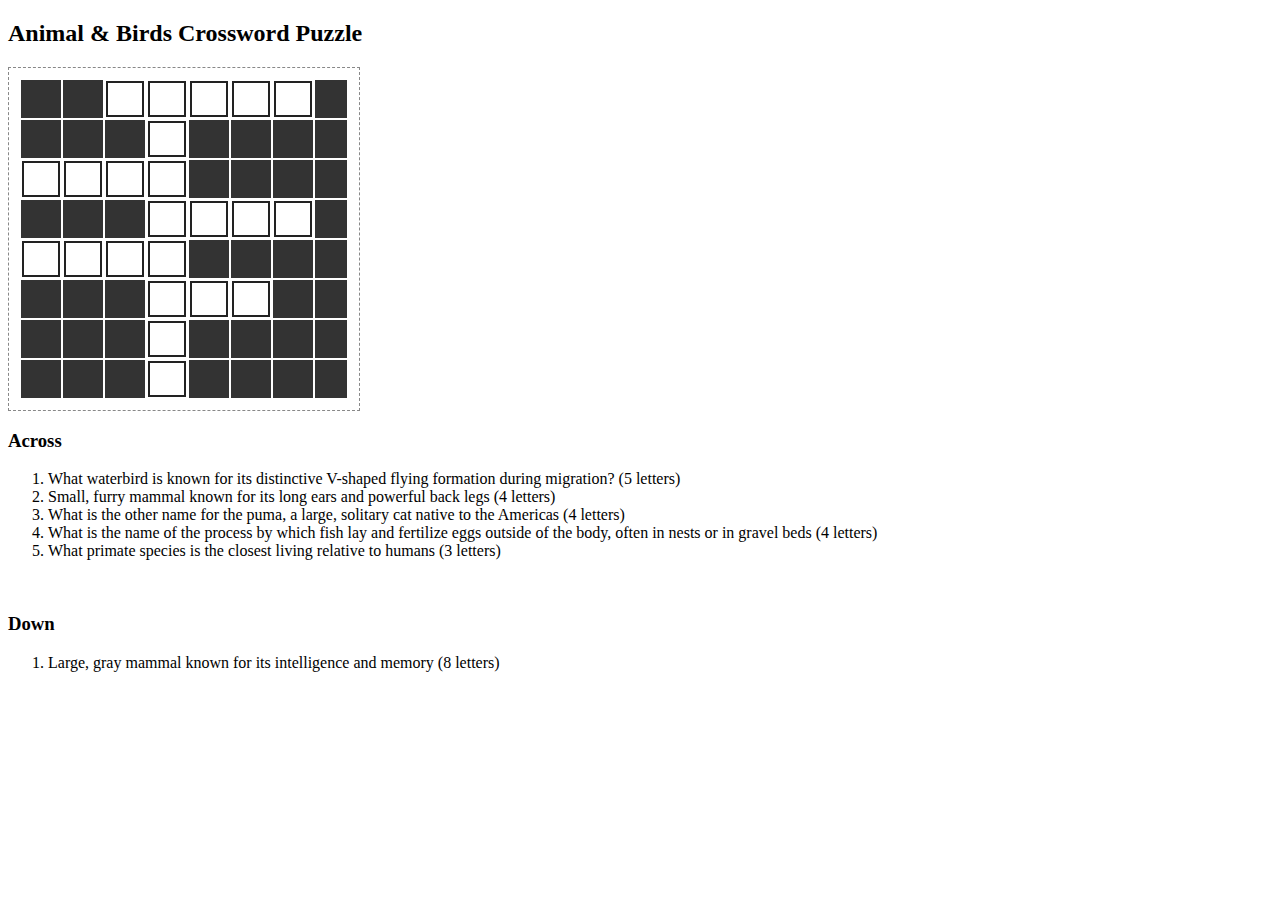
<file: game2.html>
<!DOCTYPE html>
<html lang="en">
<head>
    <meta charset="UTF-8">
    <meta name="viewport" content="width=device-width, initial-scale=1.0">
    <link rel="stylesheet" href="game2.css">

    <title>Crossword Puzzle</title>
</head>
<body>
    <h2>Animal & Birds Crossword Puzzle</h2>

<table>
  <tr>
    <td class="dark"></td>
    <td class="dark"></td>
    <td id="11"><input class="inpt" type="text"></input></td>
    <td id="12"><input class="inpt" type="text"></input></td>
    <td id="13"><input class="inpt" type="text"></input></td>
    <td id="14"><input class="inpt" type="text"></input></td>
    <td id="15"><input class="inpt" type="text"></input></td>
    <td class="dark"></td>
  </tr>

  <tr>
    <td class="dark"></td>
    <td class="dark"></td>
    <td class="dark"></td>
    <td ><input class="inpt" type="text"></input></td>
    <td class="dark"></td>
    <td class="dark"></td>
    <td class="dark"></td>
    <td class="dark"></td>
  </tr>


  <tr>
    <td ><input class="inpt" type="text"></input></td>
    <td ><input class="inpt" type="text"></input></td>
    <td ><input class="inpt" type="text"></input></td>
    <td ><input class="inpt" type="text"></input></td>
    <td class="dark"></td>
    <td class="dark"></td>
    <td class="dark"></td>
    <td class="dark"></td>
  </tr>

  <tr>
    <td class="dark"></td>
    <td class="dark"></td>
    <td class="dark"></td>
    <td ><input class="inpt" type="text"></input></td>
    <td ><input class="inpt" type="text"></input></td>
    <td ><input class="inpt" type="text"></input></td>
    <td ><input class="inpt" type="text"></input></td>
    <td class="dark"></td>
  </tr>

  <tr>
    <td ><input class="inpt" type="text"></input></td>
    <td ><input class="inpt" type="text"></input></td>
    <td ><input class="inpt" type="text"></input></td>
    <td ><input class="inpt" type="text"></input></td>
    <td class="dark"></td>
    <td class="dark"></td>
    <td class="dark"></td>
    <td class="dark"></td>
  </tr>

  <tr>
    <td class="dark"></td>
    <td class="dark"></td>
    <td class="dark"></td>
    <td ><input class="inpt" type="text"></input></td>
    <td ><input class="inpt" type="text"></input></td>
    <td ><input class="inpt" type="text"></input></td>
    <td class="dark"></td>
    <td class="dark"></td>
  </tr>

  <tr>
    <td class="dark"></td>
    <td class="dark"></td>
    <td class="dark"></td>
    <td ><input class="inpt" type="text"></input></td>
    <td class="dark"></td>
    <td class="dark"></td>
    <td class="dark"></td>
    <td class="dark"></td>
  </tr>

  <tr>
    <td class="dark"></td>
    <td class="dark"></td>
    <td class="dark"></td>
    <td ><input class="inpt" type="text"></input></td>
    <td class="dark"></td>
    <td class="dark"></td>
    <td class="dark"></td>
    <td class="dark"></td>
  </tr>

</table>


<h3>Across</h3>
<ol>
<li>What waterbird is known for its distinctive V-shaped flying formation during migration? (5 letters)</li>
<li>Small, furry mammal known for its long ears and powerful back legs (4 letters)</li>
<li>What is the other name for the puma, a large, solitary cat native to the Americas (4 letters)</li>
<li>What is the name of the process by which fish lay and fertilize eggs outside of the body, often in nests or in gravel beds (4 letters)</li>
<li>What primate species is the closest living relative to humans (3 letters)</li>
</ol>
<br>
<h3>Down</h3>
<ol>
<li>Large, gray mammal known for its intelligence and memory (8 letters)</li>
</ol>
<script src="game2.js"></script>

</body>
</html>
</file>
<file: game2.css>
table {
    text-align: center;
    padding:10px;
    border:1px dashed #888;
  }
  
  td {
    width: 30px;
    height: 30px;
  }
  
  .dark {
    background:#333;
    
  }
  
  .inpt {
    width: 30px;
    height: 30px;
    font-size:24px;
    text-align:center;
    border: 2px solid #222;
  }
</file>
